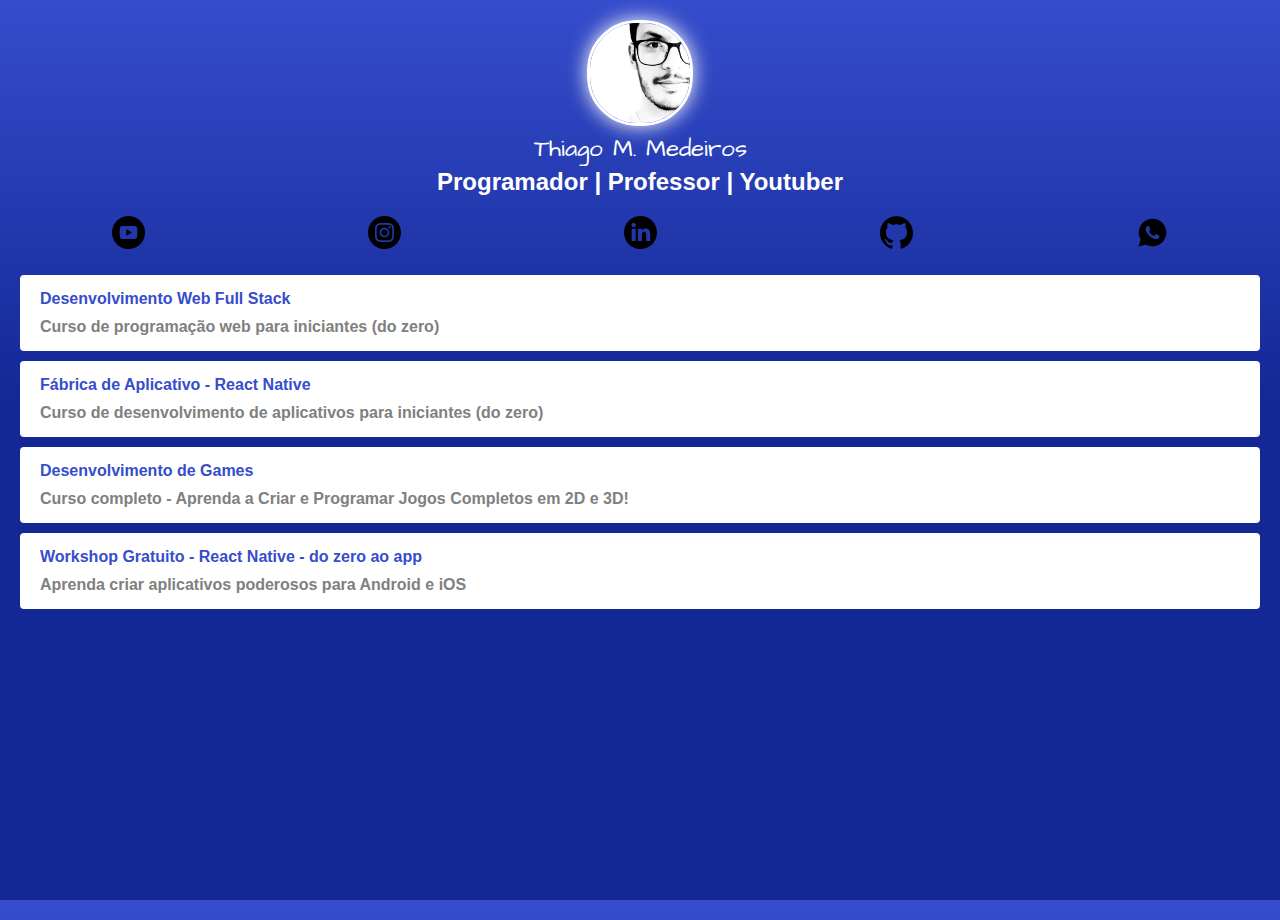
<file: index.html>
<!DOCTYPE html>
<html lang="en">
<head>
    <meta charset="UTF-8">
    <meta http-equiv="X-UA-Compatible" content="IE=edge">
    <meta name="viewport" content="width=device-width, initial-scale=1.0">
    <title>LinKtree</title>
    <link rel="preconnect" href="https://fonts.googleapis.com">
    <link rel="preconnect" href="https://fonts.gstatic.com" crossorigin>
    <link href="https://fonts.googleapis.com/css2?family=Architects+Daughter&   family=Raleway&display=swap" rel="stylesheet">
    <link rel="stylesheet" href="css/style.css">

    <!-- Google tag (gtag.js) -->
    <script async src="https://www.googletagmanager.com/gtag/js?id=G-7NDMBT15LV"></script>
    <script>
    window.dataLayer = window.dataLayer || [];
    function gtag(){dataLayer.push(arguments);}
    gtag('js', new Date());

    gtag('config', 'G-7NDMBT15LV');
</script>
</head>
<body>
    <div class="profile">
        <img src="img/thiago.jpg" alt="Foto:Thiago" class="avatar">
        <h1>Thiago M. Medeiros</h1>
        <h2>Programador | Professor | Youtuber </h2>
    </div>
    <ul class="social">
        <li>
            <a href="">
                <img src="img/youtube.png" alt="Youtube">
            </a>
        </li>
        <li>
            <a href="">
                <img src="img/insta.svg" alt="Instagram">
            </a>
        </li>
        <li>
            <a href="">
                <img src="img/linkedin.svg" alt="Linkedin">
            </a>
        </li>
        <li>
            <a href="">
                <img src="img/github.svg" alt="Github">
            </a>
        </li>
        <li>
            <a href="">
                <img src="img/whatsapp.png" alt="Whatsapp">
            </a>
        </li>
    </ul>
    <ul class="link-list">
        <li>
            <a href="">
                Desenvolvimento Web Full Stack
                <span>Curso de programação web para iniciantes (do zero)</span>
            </a>
        </li>
        <li>
            <a href="">
                Fábrica de Aplicativo - React Native
                <span>Curso de desenvolvimento de aplicativos para iniciantes (do zero)</span>
            </a>
        </li>
        <li>
            <a href="">
                Desenvolvimento de Games
                <span>Curso completo - Aprenda a Criar e Programar Jogos Completos em 2D e 3D!</span>
            </a>
        </li>
        <li>
            <a href="">
                Workshop Gratuito - React Native - do zero ao app
                <span>Aprenda criar aplicativos poderosos para Android e iOS</span>
            </a>
        </li>
    </ul>
</body>
</html>
</file>
<file: css/style.css>
* {
    padding: 0;
    margin: 0;
}
html, body {
    height: 100%;
}
body {
    background: rgb(54,77,204);
    background: linear-gradient(180deg, rgba(54,77,204,1) 0%, rgba(19,39,149,1) 45%);
    color:white;
    font-family: 'Architects Daughter', cursive;
}

.avatar {
    width: 100px;
    border-radius: 50px;
    border: 3px solid white;
    box-shadow: 0 0 20px white;
}
h1 {
    font-family: 'Architects Daughter', cursive;
    font-weight: 100;
    font-size: 24px;
    margin-bottom: 2px;
    
}
h2 {
    font-weight:16px;
    font-family: 'Raleway', sans-serif;
}

.profile {
    text-align: center;
    margin-top: 20px;
}

.social {
    display: flex;
    justify-content: space-around;
    list-style: none;
    margin: 20px 0;
}

.social img{
    width: 33px;
}

.link-list {
    list-style: none;
    font-family: 'Raleway', sans-serif;
}

.link-list li a {
    display: block;
    background: white;
    border-radius: 4px;
    text-decoration: none;
    font-weight: bold;
    margin: 10px 20px;
    padding: 15px 20px;
    color: rgb(54,77,204);
}

.link-list li a span{
    display: block;
    color: grey;
    margin-top: 10px;
}
</file>
